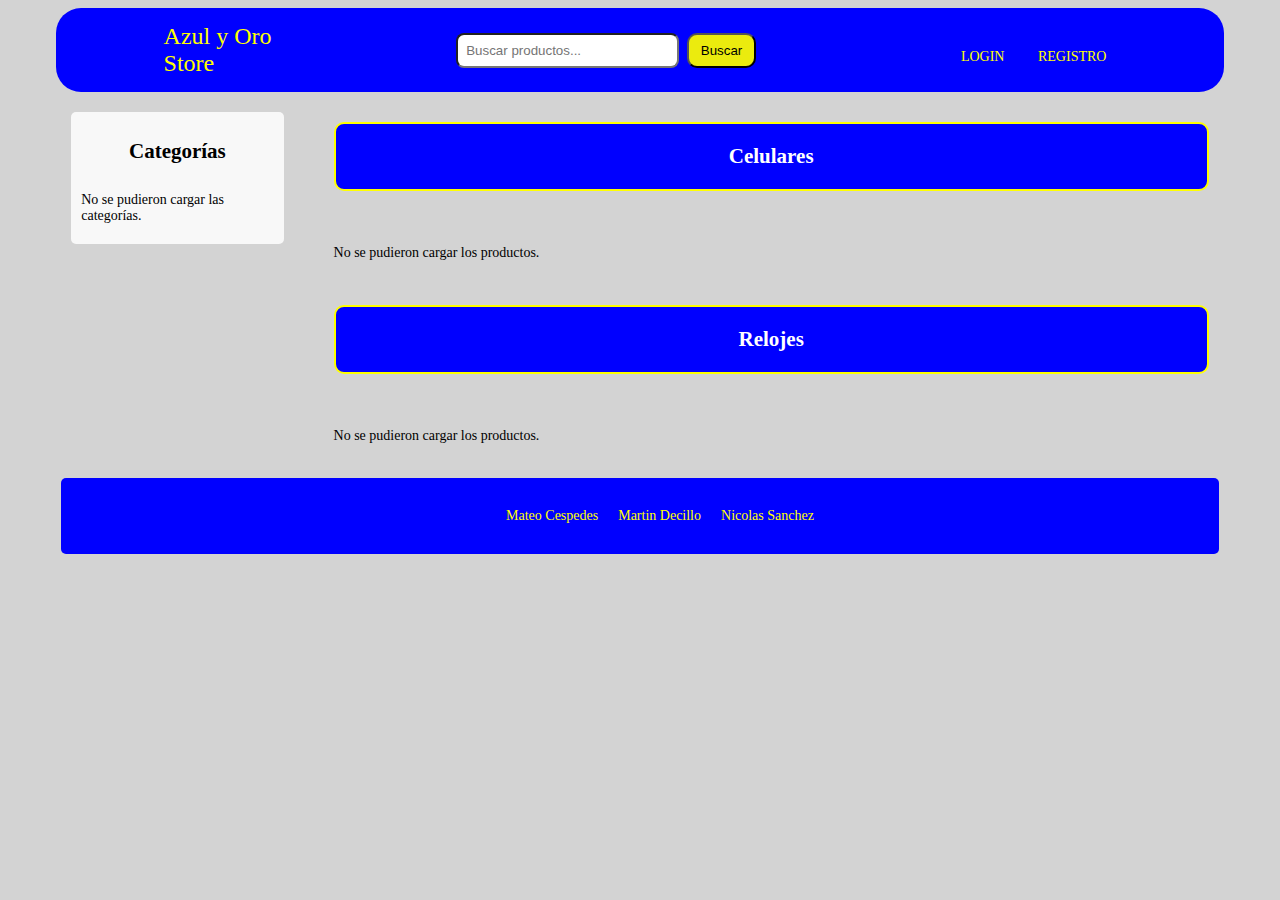
<file: index.html>
<!DOCTYPE html>
<html lang="en">
<head>
    <meta charset="UTF-8">
    <meta name="viewport" content="width=device-width, initial-scale=1.0">
    <title>Azul y Oro Store</title>
    <link rel="stylesheet" href="./css/style.css">
</head>

<body class="body">
    <header class="header">
        <a href="/index.html" class="logo"><span>Azul y Oro <br> Store</span></a>
       
        <form class="buscador" action="search-results.html" method="get">
            <input type="text" placeholder="Buscar productos...">
            <button type="submit">Buscar</button>
        </form>

        <div class="auth-buttons">
            <p id="saludo-usuario"></p>
            <nav>
                <a href="./login.html" id="linkLogin" class="login">LOGIN</a>
                <a href="./register.html" id="linkRegistro" class="register">REGISTRO</a>
                <a href="#" id="logout" style="display:none;">Logout</a>
            </nav>
        </div>
    
    </header>

    
    <main class="main">
     <nav class="categorias">
        <h2 class="titulo-categorias">Categorías</h2>

        <ul  class="categorias-lista" id="listaCategorias"></ul>

     </nav>
    
        <div class="contenido-principal">

            <h2 class="titulo-productos">Celulares</h2>
            <section class="productos-destacados" id="productosCategoria1"></section>

            <h2 class="titulo-productos">Relojes</h2>
            <section class="productos-destacados" id="productosCategoria2"></section>

        </div>

    </main>
    <footer class="footer">

        <ul class="nombres">
            <li>Mateo Cespedes</li>
            <li>Martin Decillo</li>
            <li>Nicolas Sanchez</li>
        </ul>
    </footer>
    

    <script src="./js/index.js"></script>
    <script src="./js/logout.js"></script>
    <script src="./js/saludo.js"></script>

</body>
</html>
</file>
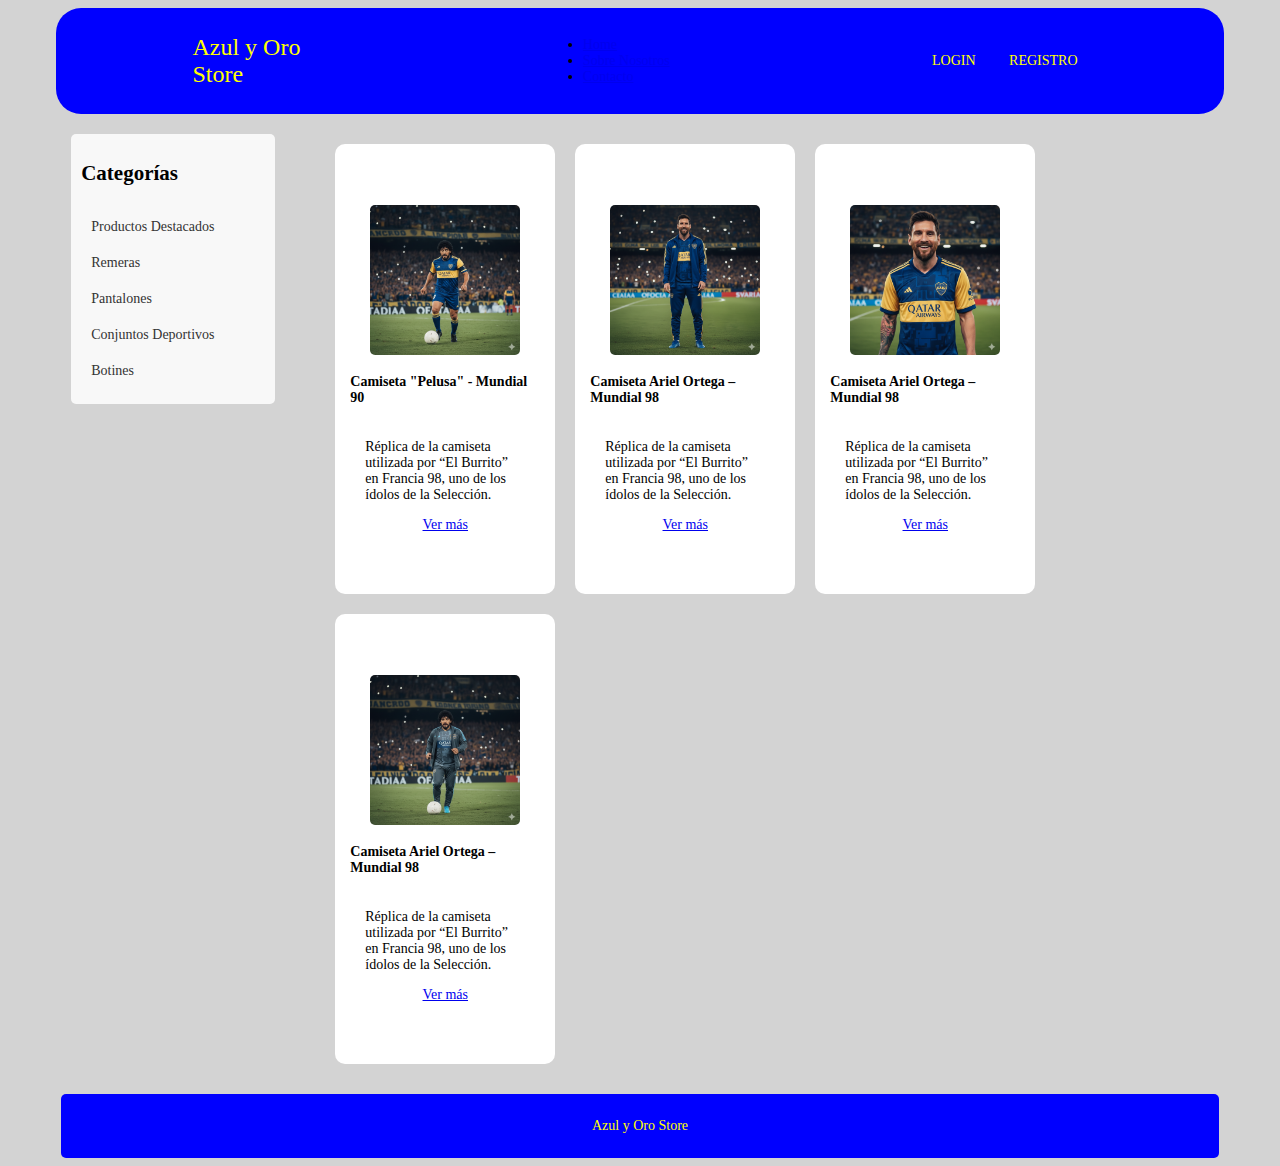
<file: botines.html>
<!DOCTYPE html>
<html lang="en">
<head>
    <meta charset="UTF-8">
    <meta name="viewport" content="width=device-width, initial-scale=1.0">
    <title>Botines</title>
    <link rel="stylesheet" href="./css/style.css">
</head>

<body class="body">
    <header class="header">
        <a href="/index.html" class="logo"><span>Azul y Oro <br> Store</span></a>
        <ul class="nav">
                <li><a href="/index.html">Home</a></li>
                <li><a href="/SobreNosotros.html">Sobre Nosotros</a></li>
                <li><a href="/contacto.html">Contacto</a></li>
                
        </ul>
        <div class="auth-buttons">
                <a href="./login.html" class="login">LOGIN</a>
                <a href="./register.html" class="register">REGISTRO</a>
        </div>
    
    </header>

     <main class="main">
     <nav class="categorias">
        <h2>Categorías</h2>
        <ul class="categorias-lista">
            <li><a href="index.html">Productos Destacados</a></li>
            <li><a href="/remeras.html">Remeras</a></li>
            <li><a href="/pantalones.html">Pantalones</a></li>
            <li><a href="/conjuntos.html">Conjuntos Deportivos</a></li>
            <li class="botines"><a href="/botines.html">Botines</a></li>
        </ul>
     </nav>
        
        <section class="productos-destacados">
            <article>
                <img src="./img/diego.png" alt="">
                <h4>Camiseta "Pelusa" - Mundial 90 </h4>
                <p>Réplica de la camiseta utilizada por “El Burrito” <br>en Francia 98, uno de los ídolos de la Selección.</p>
                <a href="/producto.html">Ver más</a>
            </article>
            <article>
                <img src="./img/conjuntomessi.png" alt="">
                <h4>Camiseta Ariel Ortega – Mundial 98</h4>
                <p>Réplica de la camiseta utilizada por “El Burrito” <br>en Francia 98, uno de los ídolos de la Selección.</p>
                <a href="/producto.html">Ver más</a>
            </article>
            <article>
                <img src="./img/Remeramessi.png" alt="">
                <h4>Camiseta Ariel Ortega – Mundial 98</h4>
                <p>Réplica de la camiseta utilizada por “El Burrito” <br>en Francia 98, uno de los ídolos de la Selección.</p>
                <a href="/producto.html">Ver más</a>
            </article>
            <article>
                <img src="./img/conjuntodiego.png" alt="">
                <h4>Camiseta Ariel Ortega – Mundial 98</h4>
                <p>Réplica de la camiseta utilizada por “El Burrito” <br>en Francia 98, uno de los ídolos de la Selección.</p>
                <a href="/producto.html">Ver más</a>
            </article>
        </section>
    </main>
    <footer class="footer">
        <p> Azul y Oro Store </p>
    </footer>

    

</body>
</file>
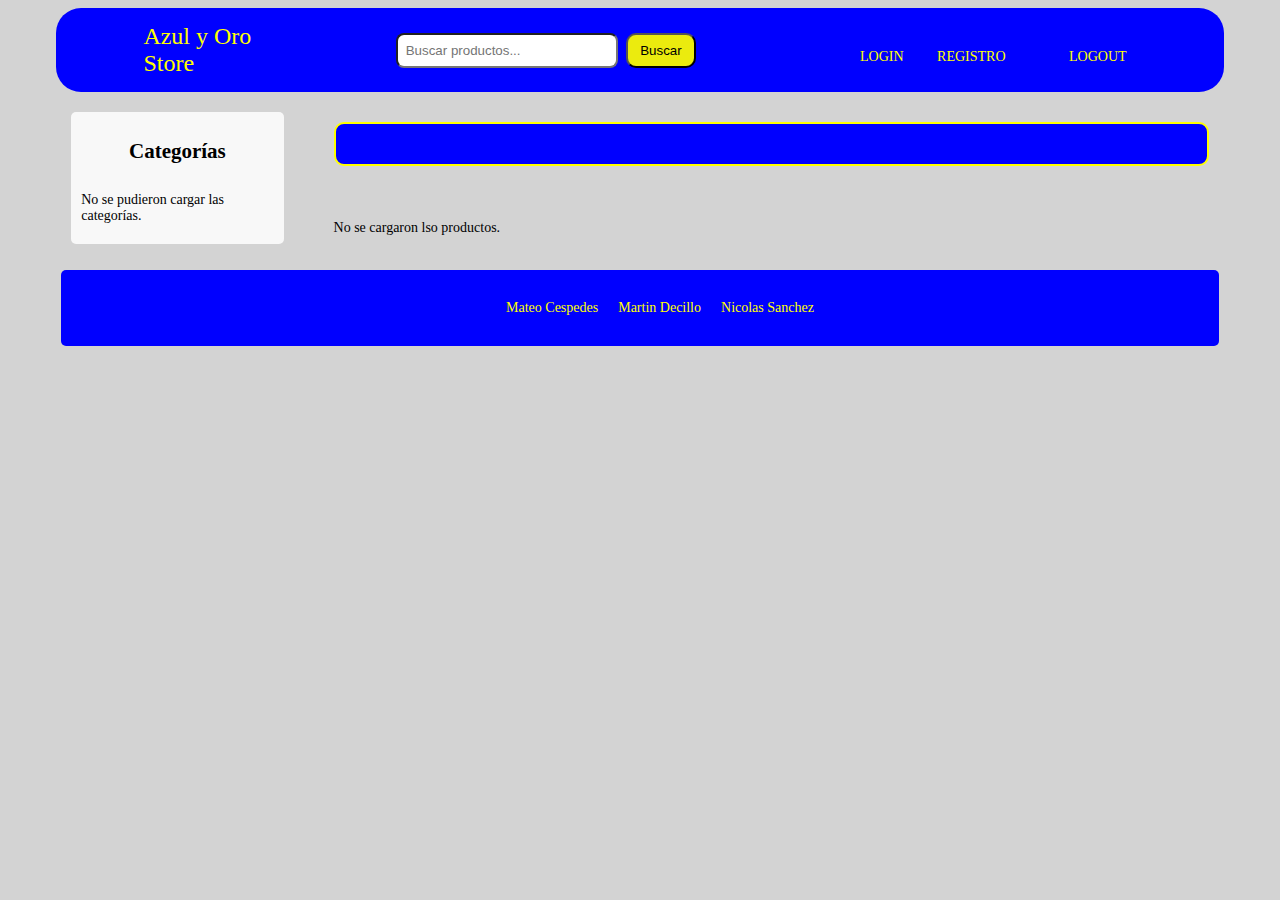
<file: category.html>
<!DOCTYPE html>
<html lang="en">
<head>
    <meta charset="UTF-8">
    <meta name="viewport" content="width=device-width, initial-scale=1.0">
    <title>Azul y Oro Store</title>
    <link rel="stylesheet" href="./css/style.css">
</head>

<body class="body">
    <header class="header">
        <a href="/index.html" class="logo"><span>Azul y Oro <br> Store</span></a>
       
        <form class="buscador" action="search-results.html" method="get">
            <input type="text" placeholder="Buscar productos...">
            <button type="submit">Buscar</button>
        </form>

        <div class="auth-buttons">
            <p id="saludo-usuario"></p>
            <nav id="nav">
                
                <a href="./login.html"  id="loginPrincipal" class="login">LOGIN</a>
                <a href="./register.html" class="register">REGISTRO</a>

                <a href="./index.html" id="nombre" class="login"></a>
                <a href="./login.html" id="logIrse" class="register">LOGOUT</a>
            </nav>
        </div>
    
    </header>

    
    <main class="main">
     <nav class="categorias">
        <h2 class="titulo-categorias">Categorías</h2>

        <ul  class="categorias-lista" id="listaCategorias"></ul>

     </nav>
    
        <div class="contenido-principal">

            <h2 class="titulo-productos">/</h2>
            <section class="productos-destacados" id="productosCategoria"></section>
        </div>

    </main>
    <footer class="footer">

        <ul class="nombres">
            <li>Mateo Cespedes</li>
            <li>Martin Decillo</li>
            <li>Nicolas Sanchez</li>
        </ul>
    </footer>

    
    <script src="./js/logout.js"></script>
    <script src="./js/saludo.js"></script>
    <script src="./js/index.js"></script>
    <script src="./js/category.js"></script>
</body>
</html>
</file>
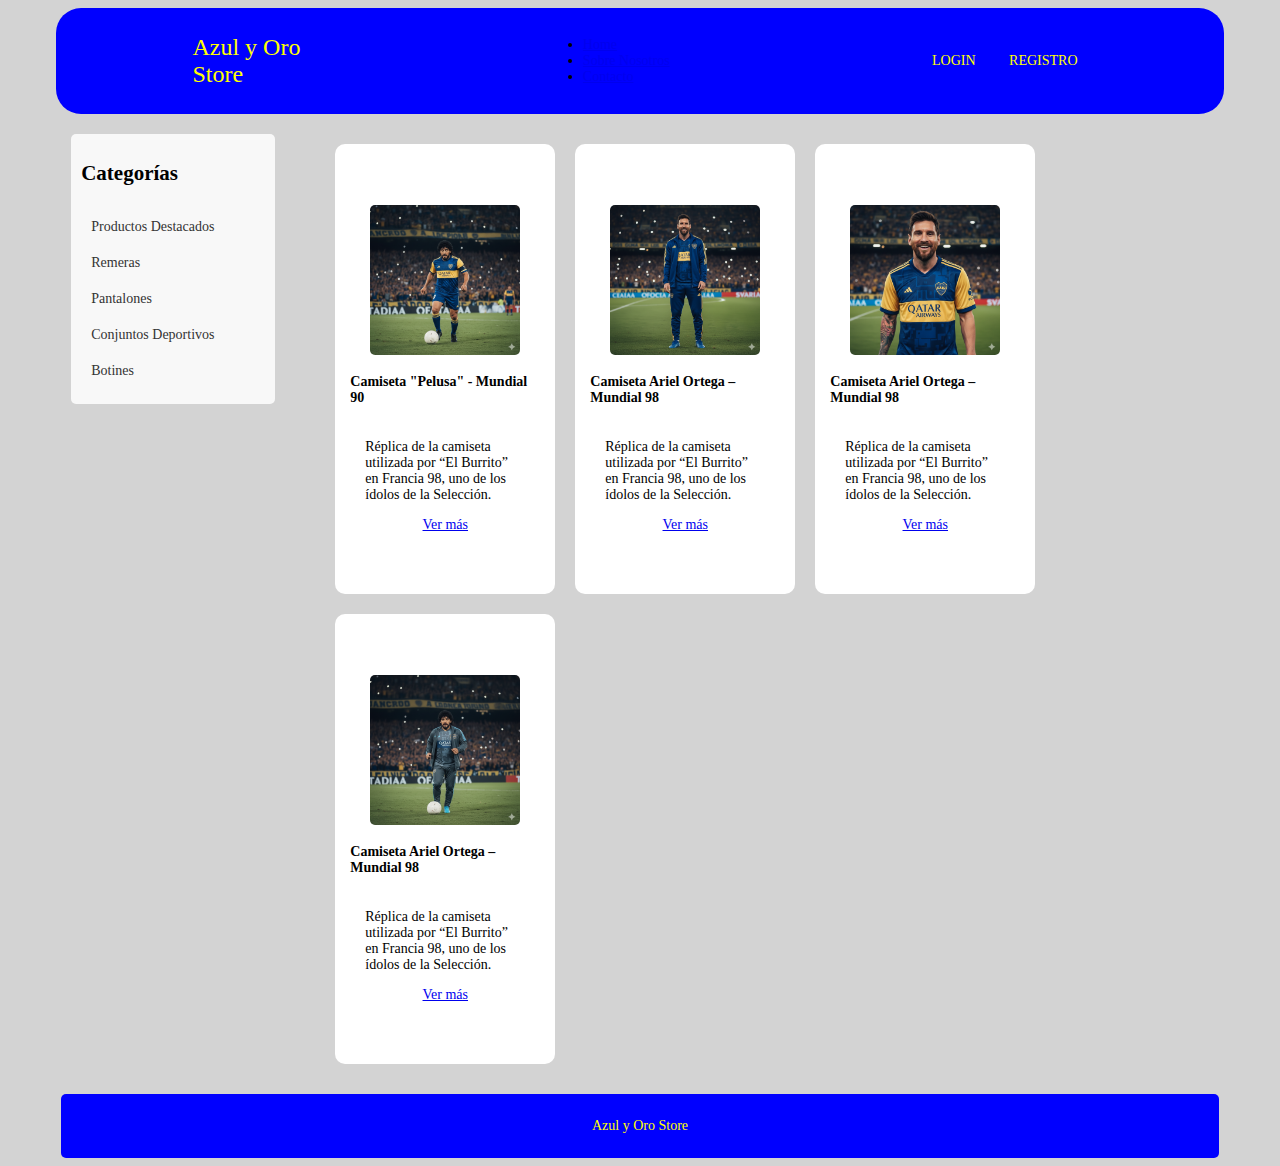
<file: conjuntos.html>
<!DOCTYPE html>
<html lang="en">
<head>
    <meta charset="UTF-8">
    <meta name="viewport" content="width=device-width, initial-scale=1.0">
    <title>Conjuntos</title>
    <link rel="stylesheet" href="./css/style.css">
</head>

<body class="body">
    <header class="header">
        <a href="/index.html" class="logo"><span>Azul y Oro <br> Store</span></a>
        <ul class="nav">
                <li><a href="/index.html">Home</a></li>
                <li><a href="/SobreNosotros.html">Sobre Nosotros</a></li>
                <li><a href="/contacto.html">Contacto</a></li>
                
        </ul>
        <div class="auth-buttons">
                <a href="./login.html" class="login">LOGIN</a>
                <a href="./register.html" class="register">REGISTRO</a>
        </div>
    
    </header>

     <main class="main">
     <nav class="categorias">
        <h2>Categorías</h2>
        <ul class="categorias-lista">
            <li><a href="index.html">Productos Destacados</a></li>
            <li><a href="/remeras.html">Remeras</a></li>
            <li><a href="/pantalones.html">Pantalones</a></li>
            <li><a href="/conjuntos.html">Conjuntos Deportivos</a></li>
            <li><a href="/botines.html">Botines</a></li>
        </ul>
     </nav>
        
        <section class="productos-destacados">
            <article>
                <img src="./img/diego.png" alt="">
                <h4>Camiseta "Pelusa" - Mundial 90 </h4>
                <p>Réplica de la camiseta utilizada por “El Burrito” <br>en Francia 98, uno de los ídolos de la Selección.</p>
                <a href="/producto.html">Ver más</a>
            </article>
            <article>
                <img src="./img/conjuntomessi.png" alt="">
                <h4>Camiseta Ariel Ortega – Mundial 98</h4>
                <p>Réplica de la camiseta utilizada por “El Burrito” <br>en Francia 98, uno de los ídolos de la Selección.</p>
                <a href="/producto.html">Ver más</a>
            </article>
            <article>
                <img src="./img/Remeramessi.png" alt="">
                <h4>Camiseta Ariel Ortega – Mundial 98</h4>
                <p>Réplica de la camiseta utilizada por “El Burrito” <br>en Francia 98, uno de los ídolos de la Selección.</p>
                <a href="/producto.html">Ver más</a>
            </article>
            <article>
                <img src="./img/conjuntodiego.png" alt="">
                <h4>Camiseta Ariel Ortega – Mundial 98</h4>
                <p>Réplica de la camiseta utilizada por “El Burrito” <br>en Francia 98, uno de los ídolos de la Selección.</p>
                <a href="/producto.html">Ver más</a>
            </article>
        </section>
    </main>
    <footer class="footer">
        <p> Azul y Oro Store </p>
    </footer>

    

</body>
</file>
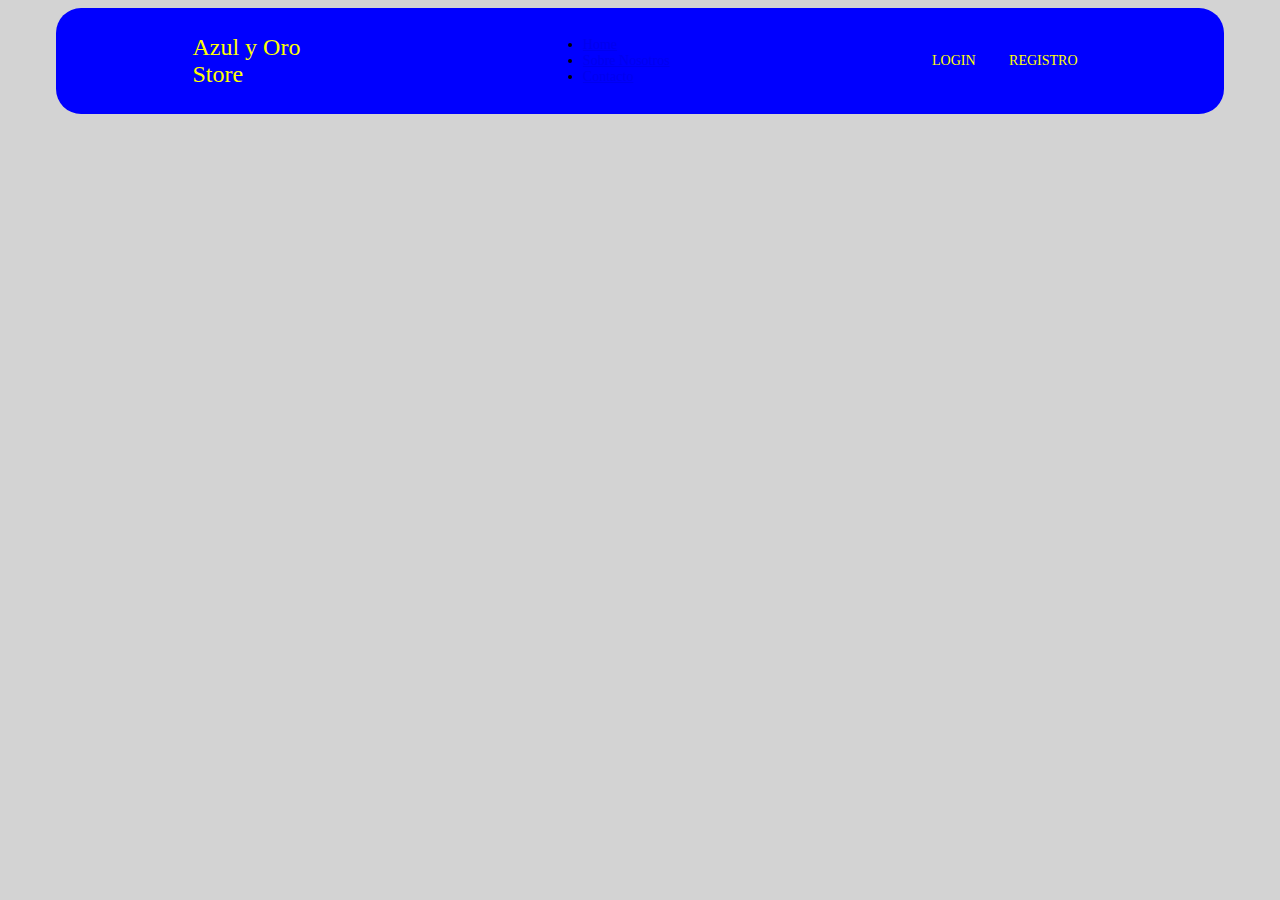
<file: contacto.html>
<!DOCTYPE html>
<html lang="en">
<head>
    <meta charset="UTF-8">
    <meta name="viewport" content="width=device-width, initial-scale=1.0">
    <title>Contacto</title>
    <link rel="stylesheet" href="./css/style.css">
</head>

<body class="body">
    <header class="header">
        <a href="/index.html" class="logo"><span>Azul y Oro <br> Store</span></a>
        <ul class="nav">
                <li><a href="/index.html">Home</a></li>
                <li><a href="/SobreNosotros.html">Sobre Nosotros</a></li>
                <li><a href="/contacto.html">Contacto</a></li>
                
        </ul>
        <div class="auth-buttons">
                <a href="./login.html" class="login">LOGIN</a>
                <a href="./register.html" class="register">REGISTRO</a>
        </div>
    
    </header>

    

</body>
</file>
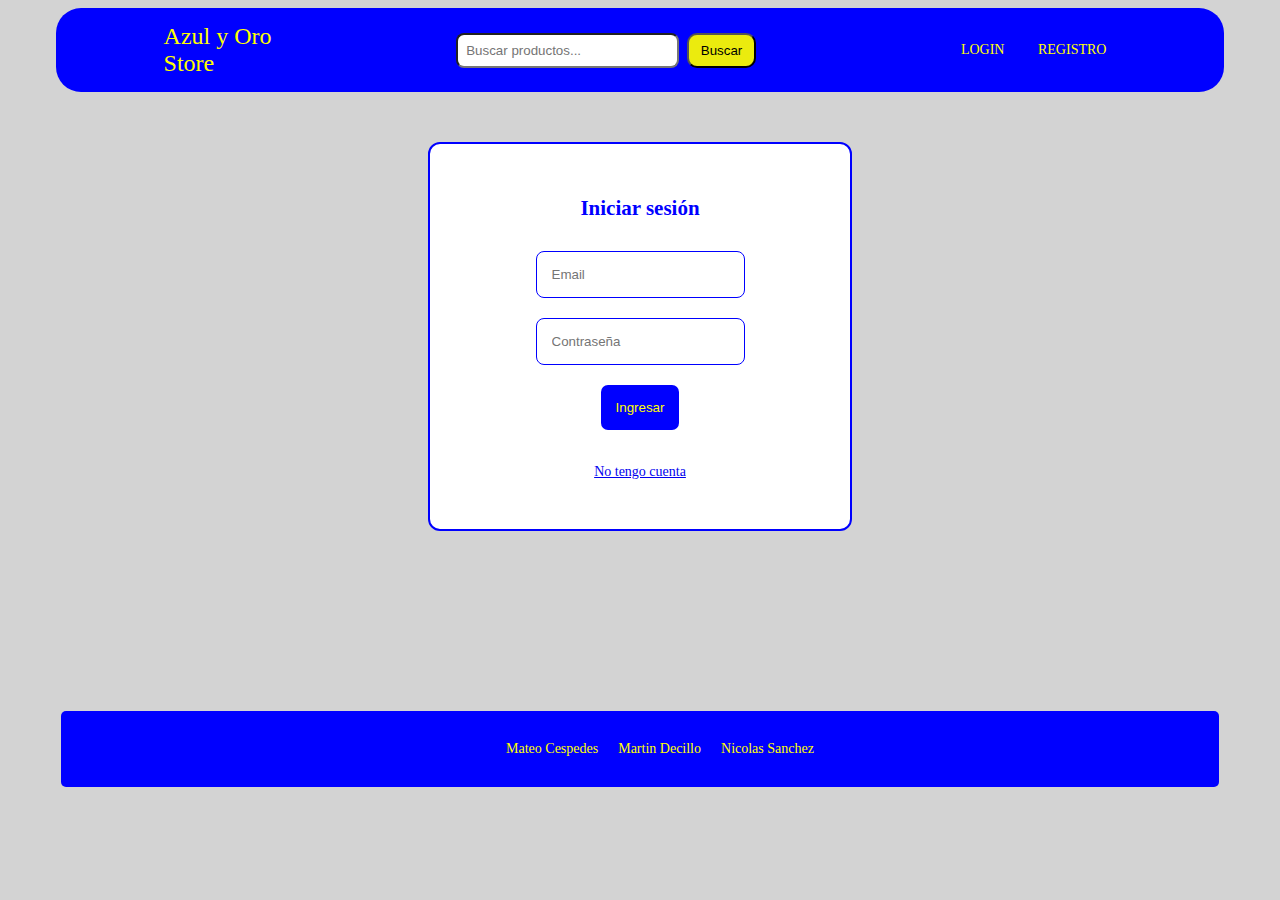
<file: login.html>
<!DOCTYPE html>
<html lang="en">
<head>
    <meta charset="UTF-8">
    <meta name="viewport" content="width=device-width, initial-scale=1.0">
    <title>Login - Azul y Oro</title>
    <link rel="stylesheet" href="./css/style.css">
</head>
<body class="body">

      <header class="header">
        <a href="/index.html" class="logo"><span>Azul y Oro <br> Store</span></a>
       
         <form class="buscador" action="search-results.html" method="get">
            <input type="text" placeholder="Buscar productos...">
            <button type="submit">Buscar</button>
        </form>

        <div class="auth-buttons">
            <nav>
                 <a href="./login.html" class="login">LOGIN</a>
                 <a href="./register.html" class="register">REGISTRO</a>
            </nav>
        </div>
    
      </header>
    
    
    

    <div class="login-register-contenido , login-2" id="login"> 

      <form  method="GET" id="login" action="index.html">
      
        <h2>Iniciar sesión</h2>

        <div>
          <input type="email" name="email" value="" placeholder="Email">
        </div>
        <div>
          <input type="password" name="password" value="" placeholder="Contraseña">
        </div>
        <div>
          <button type="submit">Ingresar</button>
        </div>

        <p><a href="register.html">No tengo cuenta</a></p>

      </form>

    </div>

    <footer class="footer">

        <ul class="nombres">
            <li>Mateo Cespedes</li>
            <li>Martin Decillo</li>
            <li>Nicolas Sanchez</li>
        </ul>
    </footer>

  <script src="./js/login.js"></script>
  <script src="./js/logout.js"></script>
  <script src="./js/saludo.js"></script>
</body>
</html>
</file>
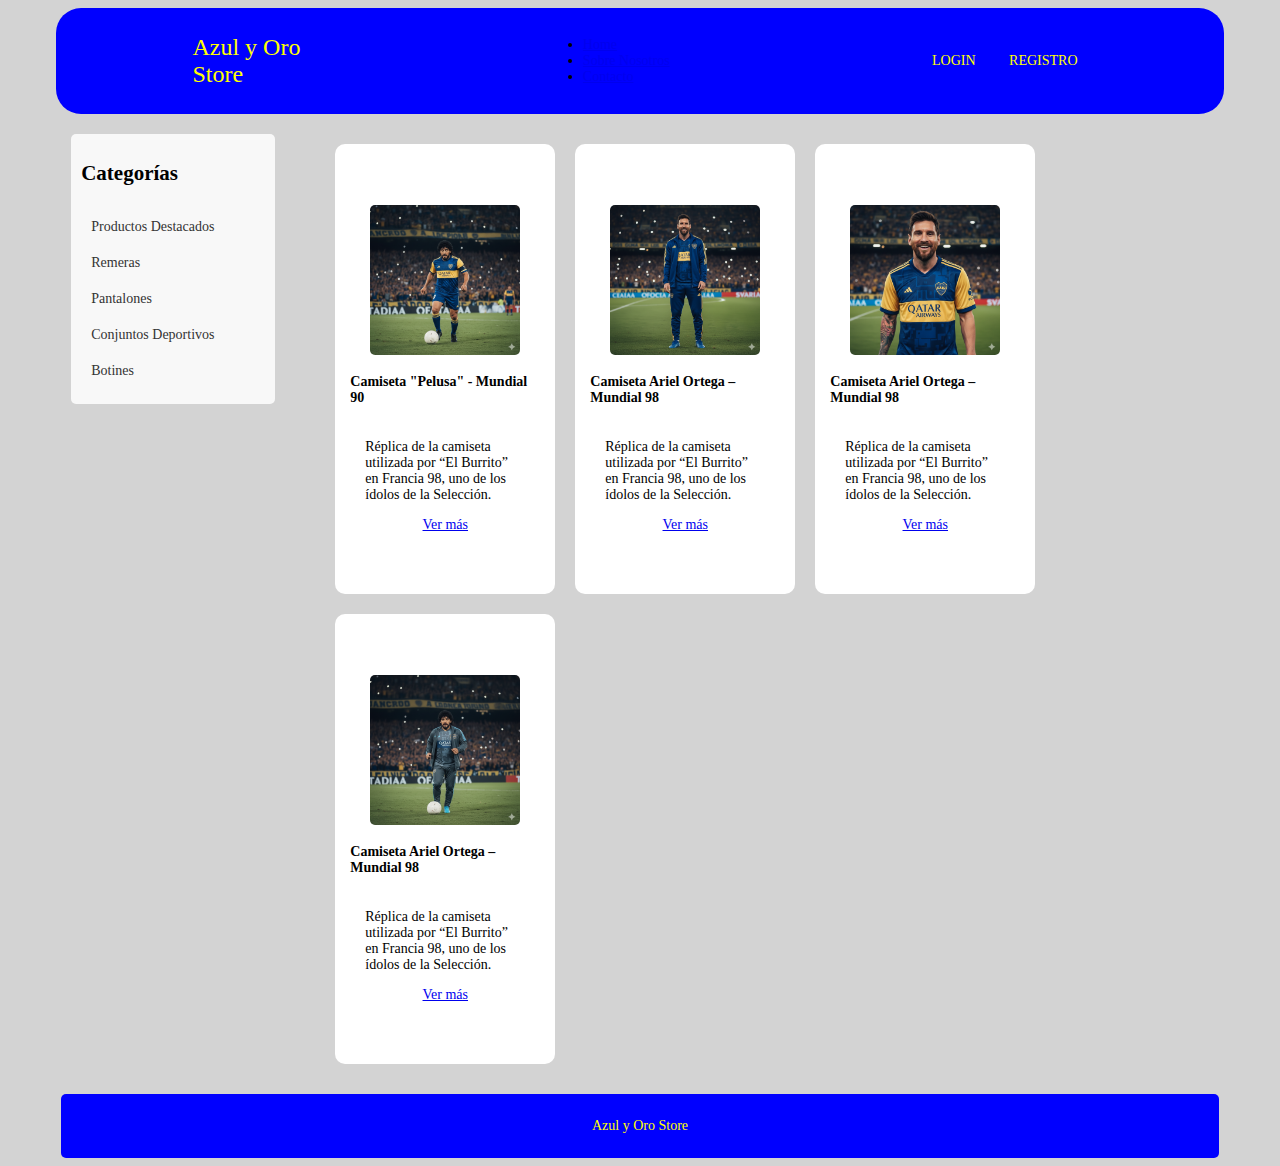
<file: pantalones.html>
<!DOCTYPE html>
<html lang="en">
<head>
    <meta charset="UTF-8">
    <meta name="viewport" content="width=device-width, initial-scale=1.0">
    <title>Pantalones</title>
    <link rel="stylesheet" href="./css/style.css">
</head>

<body class="body">
    <header class="header">
        <a href="/index.html" class="logo"><span>Azul y Oro <br> Store</span></a>
        <ul class="nav">
                <li><a href="/index.html">Home</a></li>
                <li><a href="/SobreNosotros.html">Sobre Nosotros</a></li>
                <li><a href="/contacto.html">Contacto</a></li>
                
        </ul>
        <div class="auth-buttons">
                <a href="./login.html" class="login">LOGIN</a>
                <a href="./register.html" class="register">REGISTRO</a>
        </div>
    
    </header>

     <main class="main">
     <nav class="categorias">
        <h2>Categorías</h2>
        <ul class="categorias-lista">
            <li><a href="index.html">Productos Destacados</a></li>
            <li><a href="/remeras.html">Remeras</a></li>
            <li><a href="/pantalones.html">Pantalones</a></li>
            <li><a href="/conjuntos.html">Conjuntos Deportivos</a></li>
            <li><a href="/botines.html">Botines</a></li>
        </ul>
     </nav>
        
        <section class="productos-destacados">
            <article>
                <img src="./img/diego.png" alt="">
                <h4>Camiseta "Pelusa" - Mundial 90 </h4>
                <p>Réplica de la camiseta utilizada por “El Burrito” <br>en Francia 98, uno de los ídolos de la Selección.</p>
                <a href="/producto.html">Ver más</a>
            </article>
            <article>
                <img src="./img/conjuntomessi.png" alt="">
                <h4>Camiseta Ariel Ortega – Mundial 98</h4>
                <p>Réplica de la camiseta utilizada por “El Burrito” <br>en Francia 98, uno de los ídolos de la Selección.</p>
                <a href="/producto.html">Ver más</a>
            </article>
            <article>
                <img src="./img/Remeramessi.png" alt="">
                <h4>Camiseta Ariel Ortega – Mundial 98</h4>
                <p>Réplica de la camiseta utilizada por “El Burrito” <br>en Francia 98, uno de los ídolos de la Selección.</p>
                <a href="/producto.html">Ver más</a>
            </article>
            <article>
                <img src="./img/conjuntodiego.png" alt="">
                <h4>Camiseta Ariel Ortega – Mundial 98</h4>
                <p>Réplica de la camiseta utilizada por “El Burrito” <br>en Francia 98, uno de los ídolos de la Selección.</p>
                <a href="/producto.html">Ver más</a>
            </article>
        </section>
    </main>
    <footer class="footer">
        <p> Azul y Oro Store </p>
    </footer>

</body>
</file>
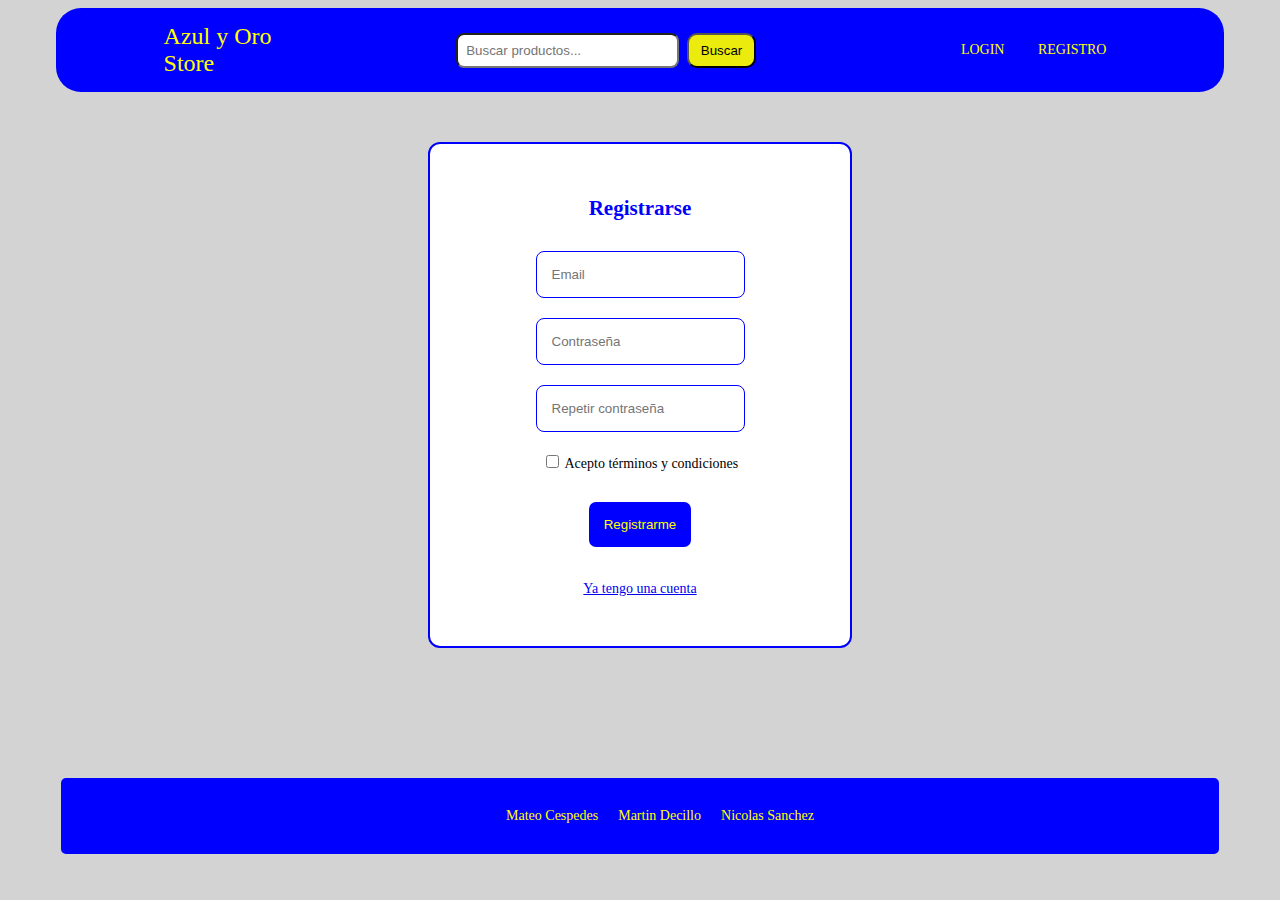
<file: register.html>
<!DOCTYPE html>
<html lang="en">
<head>
    <meta charset="UTF-8">
    <meta name="viewport" content="width=device-width, initial-scale=1.0">
    <title>Registro</title>
    <link rel="stylesheet" href="./css/style.css">
</head>
<body class="body">

  <header class="header">

    <a href="/index.html" class="logo"><span>Azul y Oro <br> Store</span></a>
       
    <form class="buscador" action="search-results.html" method="get">
        <input type="text" placeholder="Buscar productos...">
        <button type="submit">Buscar</button>
    </form>

    <div class="auth-buttons">
      <nav>
        <a href="./login.html" class="login">LOGIN</a>
        <a href="./register.html" class="register">REGISTRO</a>
      </nav>
    </div>
    
  </header>

  <div class="login-register-contenido"> 
    <form id="registerForm">

        <h2>Registrarse</h2>

        <div>
            <input type="email" id="email" name="email" placeholder="Email">
        </div>

        <div>
            <input type="password" id="password" name="password" placeholder="Contraseña">
        </div>

        <div>
            <input type="password" id="repeat-password" name="repeat-password" placeholder="Repetir contraseña">
        </div>

        <label>
            <input type="checkbox" id="terms" name="terms">
            Acepto términos y condiciones
        </label>

        <p id="errorMessage" class="error"></p>

        <div>
            <button type="submit">Registrarme</button>
        </div>

        <p><a href="login.html">Ya tengo una cuenta</a></p>

    </form>

  </div>


  <footer class="footer">
    <ul class="nombres">
        <li>Mateo Cespedes</li>
        <li>Martin Decillo</li>
        <li>Nicolas Sanchez</li>
    </ul>
  </footer>

  <script src="./js/register.js"></script>
  <script src="./js/register.js"></script>

</body>
</html>
</file>
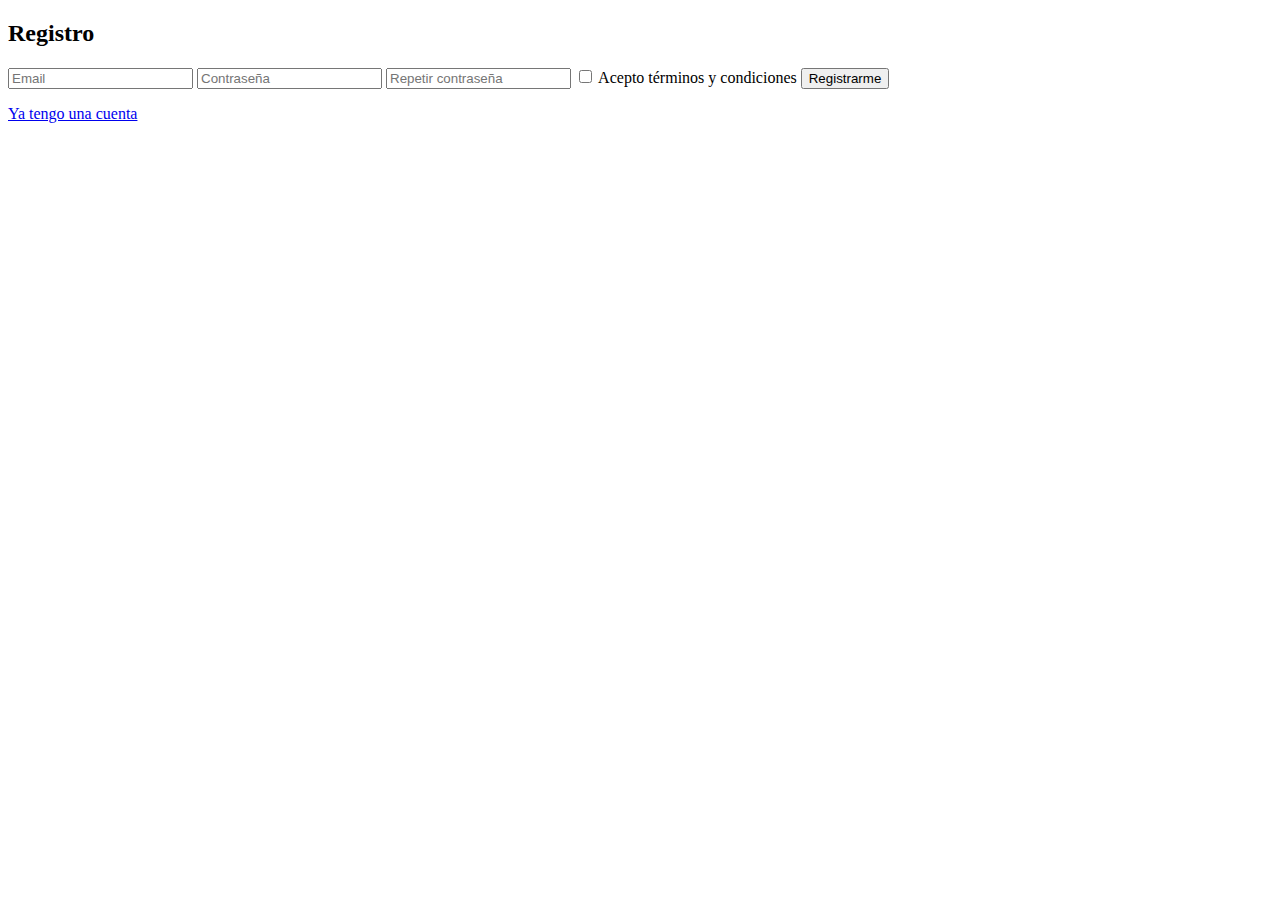
<file: Registro.html>
<!DOCTYPE html>
<html lang="en">
<head>
    <meta charset="UTF-8">
    <meta name="viewport" content="width=device-width, initial-scale=1.0">
    <title>Registro</title>
    <link rel="stylesheet" href="./css/style.css">
</head>
<body class="register-page">
    <div class="register-wrapper">
    <div class="register-container">
    <h2>Registro</h2>
    <form action="login.html" method="post">
      <input type="email" name="email" placeholder="Email" required>
      <input type="password" name="password" placeholder="Contraseña" required>
      <input type="password" name="repeat-password" placeholder="Repetir contraseña" required>
      <label class="checkbox-container">
        <input type="checkbox" name="terms" required>
        Acepto términos y condiciones
      </label>
      <button type="submit">Registrarme</button>
    </form>
    <p><a href="login.html">Ya tengo una cuenta</a></p>
  </div>
</body>
</html>
</file>
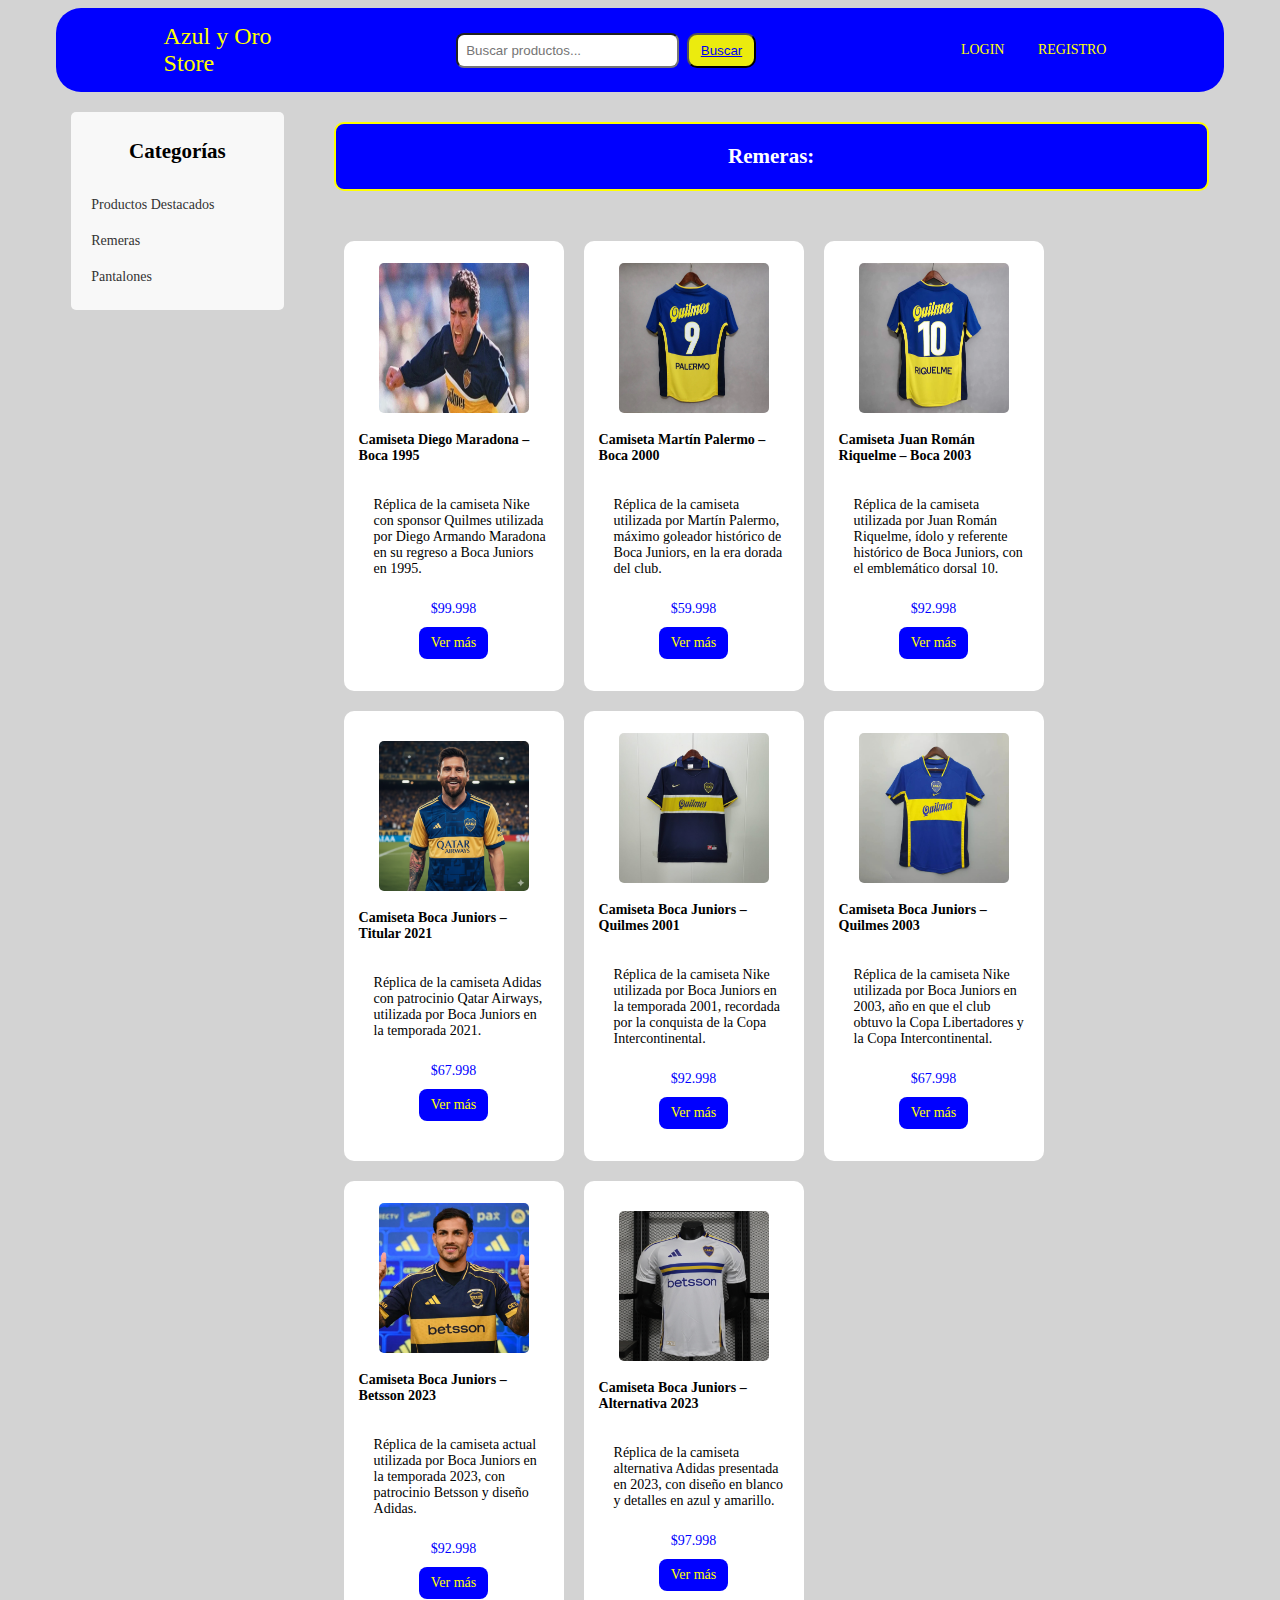
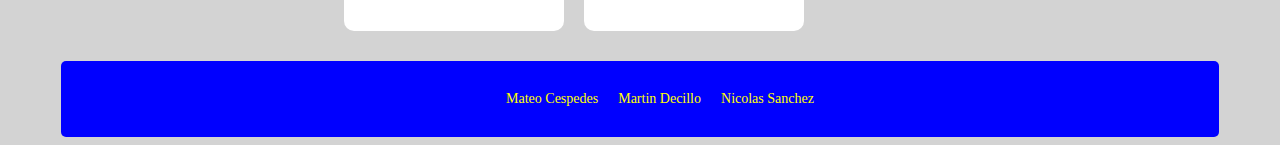
<file: remeras.html>
<!DOCTYPE html>
<html lang="en">
<head>
    <meta charset="UTF-8">
    <meta name="viewport" content="width=device-width, initial-scale=1.0">
    <title>Resultados de Busqueda</title>
    <link rel="stylesheet" href="./css/style.css">
</head>
<body>
    <body class="body">
    <header class="header">
        <a href="/index.html" class="logo"><span>Azul y Oro <br> Store</span></a>
       
        <form class="buscador">
            <input type="text" placeholder="Buscar productos...">
            <button type="submit"><a href="./search-results.html">Buscar</a></button>
        </form>

        <div class="auth-buttons">
                <a href="./login.html" class="login">LOGIN</a>
                <a href="./register.html" class="register">REGISTRO</a>
        </div>
    
    </header>

   
    
    <main class="main">
     <nav class="categorias">
        <h2 class="titulo-categorias">Categorías</h2>
        <ul class="categorias-lista">
            <li><a href="index.html">Productos Destacados</a></li>
            <li><a href="/remeras.html">Remeras</a></li>
            <li><a href="/pantalones.html">Pantalones</a></li>
        </ul>
     </nav>
    <div class="contenido-principal">
            
            <h2 class="titulo-productos">Remeras:</h2>
        <section class="productos-destacados">
            <article>
                <img src="./img/diego96.jpg" alt="">
                <h4>Camiseta Diego Maradona – Boca 1995</h4>
                <p>Réplica de la camiseta Nike con sponsor Quilmes utilizada por Diego Armando Maradona en su regreso a Boca Juniors en 1995.</p>
                <div class="precio">$99.998</div>
                <a class="ver-mas" href="/product.html">Ver más</a>
            </article>
            <article>
                <img src="./img/palermo.jpg" alt="">
                <h4>Camiseta Martín Palermo – Boca 2000</h4>
                <p>Réplica de la camiseta utilizada por Martín Palermo, máximo goleador histórico de Boca Juniors, en la era dorada del club.</p>
                <div class="precio">$59.998</div>
                <a class="ver-mas" href="/product.html">Ver más</a>
            </article>
            <article>
                <img src="./img/bocaretro4.jpg" alt="">
                <h4>Camiseta Juan Román Riquelme – Boca 2003</h4>
                <p>Réplica de la camiseta utilizada por Juan Román Riquelme, ídolo y referente histórico de Boca Juniors, con el emblemático dorsal 10.</p>
                <div class="precio">$92.998</div>
                <a class="ver-mas" href="/product.html">Ver más</a>
            </article>
             <article>
                <img src="./img/Remeramessi.png" alt="">
                <h4>Camiseta Boca Juniors – Titular 2021</h4>
                <p>Réplica de la camiseta Adidas con patrocinio Qatar Airways, utilizada por Boca Juniors en la temporada 2021.</p>
                <div class="precio">$67.998</div>
                <a class="ver-mas" href="/product.html">Ver más</a>
            </article>
            <article>
                <img src="./img/bocaretro2.jpg" alt="">
                <h4>Camiseta Boca Juniors – Quilmes 2001</h4>
                <p>Réplica de la camiseta Nike utilizada por Boca Juniors en la temporada 2001, recordada por la conquista de la Copa Intercontinental.</p>
                <div class="precio">$92.998</div>
                <a class="ver-mas" href="/product.html">Ver más</a>
            </article>
            <article>
                <img src="./img/bocaretro3.jpg" alt="">
                <h4>Camiseta Boca Juniors – Quilmes 2003</h4>
                <p>Réplica de la camiseta Nike utilizada por Boca Juniors en 2003, año en que el club obtuvo la Copa Libertadores y la Copa Intercontinental.</p>
                <div class="precio">$67.998</div>
                <a class="ver-mas" href="/product.html">Ver más</a>
            </article>
            <article>
                <img src="./img/paredes.jpg" alt="">
                <h4>Camiseta Boca Juniors – Betsson 2023</h4>
                <p>Réplica de la camiseta actual utilizada por Boca Juniors en la temporada 2023, con patrocinio Betsson y diseño Adidas.</p>
                <div class="precio">$92.998</div>
                <a class="ver-mas" href="/producto.html">Ver más</a>
            </article>
             <article>
                <img src="./img/suplboca.jpg" alt="">
                <h4>Camiseta Boca Juniors – Alternativa 2023</h4>
                <p>Réplica de la camiseta alternativa Adidas presentada en 2023, con diseño en blanco y detalles en azul y amarillo.</p>
                <div class="precio">$97.998</div>
                <a class="ver-mas" href="/product.html">Ver más</a>
            </article>
        </section>
    </main>

    <footer class="footer">
        
        <ul class="nombres">
            <li>Mateo Cespedes</li>
            <li>Martin Decillo</li>
            <li>Nicolas Sanchez</li>
        </ul>
    </footer>
    
</body>
</html>
</file>
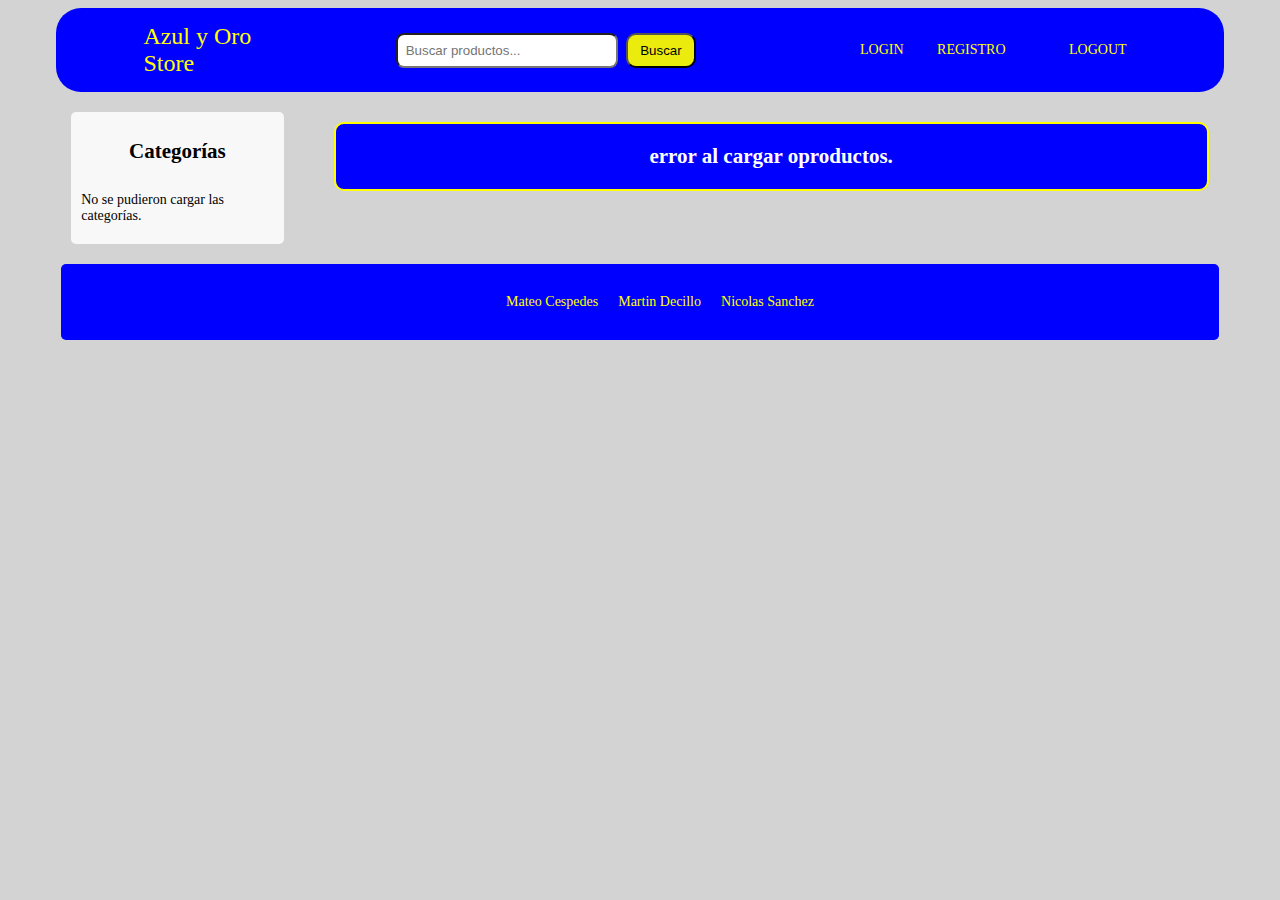
<file: search-results.html>
<!DOCTYPE html>
<html lang="en">
<head>
    <meta charset="UTF-8">
    <meta name="viewport" content="width=device-width, initial-scale=1.0">
    <title>Resultados de Busqueda</title>
    <link rel="stylesheet" href="./css/style.css">
</head>
<body class="body">
    <header class="header">
        <a href="/index.html" class="logo"><span>Azul y Oro <br> Store</span></a>
       
        <form class="buscador" action="search-results.html" method="get">
        <input type="text" placeholder="Buscar productos..." name="busca" id="searchInput">
            <button type="submit">Buscar</button>
        </form>

        <div class="auth-buttons">
            <nav id="nav">
                
                <a href="./login.html"  id="loginPrincipal" class="login">LOGIN</a>
                <a href="./register.html" class="register">REGISTRO</a>

                <a href="./index.html" id="nombre" class="login"></a>
                <a href="./login.html" id="logIrse" class="register">LOGOUT</a>
            </nav>
        </div>
    
    </header>

   
    
 <main class="main">
      <nav class="categorias">
        <h2 class="titulo-categorias">Categorías</h2>

        <ul  class="categorias-lista" id="listaCategorias"></ul>

     </nav>
     
     <div class="contenido-principal">
        <h2 id="searchTitle" class="titulo-productos"></h2>
        <section id="resultsContainer" class="productos-destacados"></section>

            
            
    </div>   
 </main>

    <footer class="footer">
        
        <ul class="nombres">
            <li>Mateo Cespedes</li>
            <li>Martin Decillo</li>
            <li>Nicolas Sanchez</li>
        </ul>
    </footer>
    

    <script src="./js/index.js"></script>
    <script src="./js/logout.js"></script>
    <script src="./js/saludo.js"></script>
    <script src="./js/search-results.js"></script>
</body>
</html>
</file>
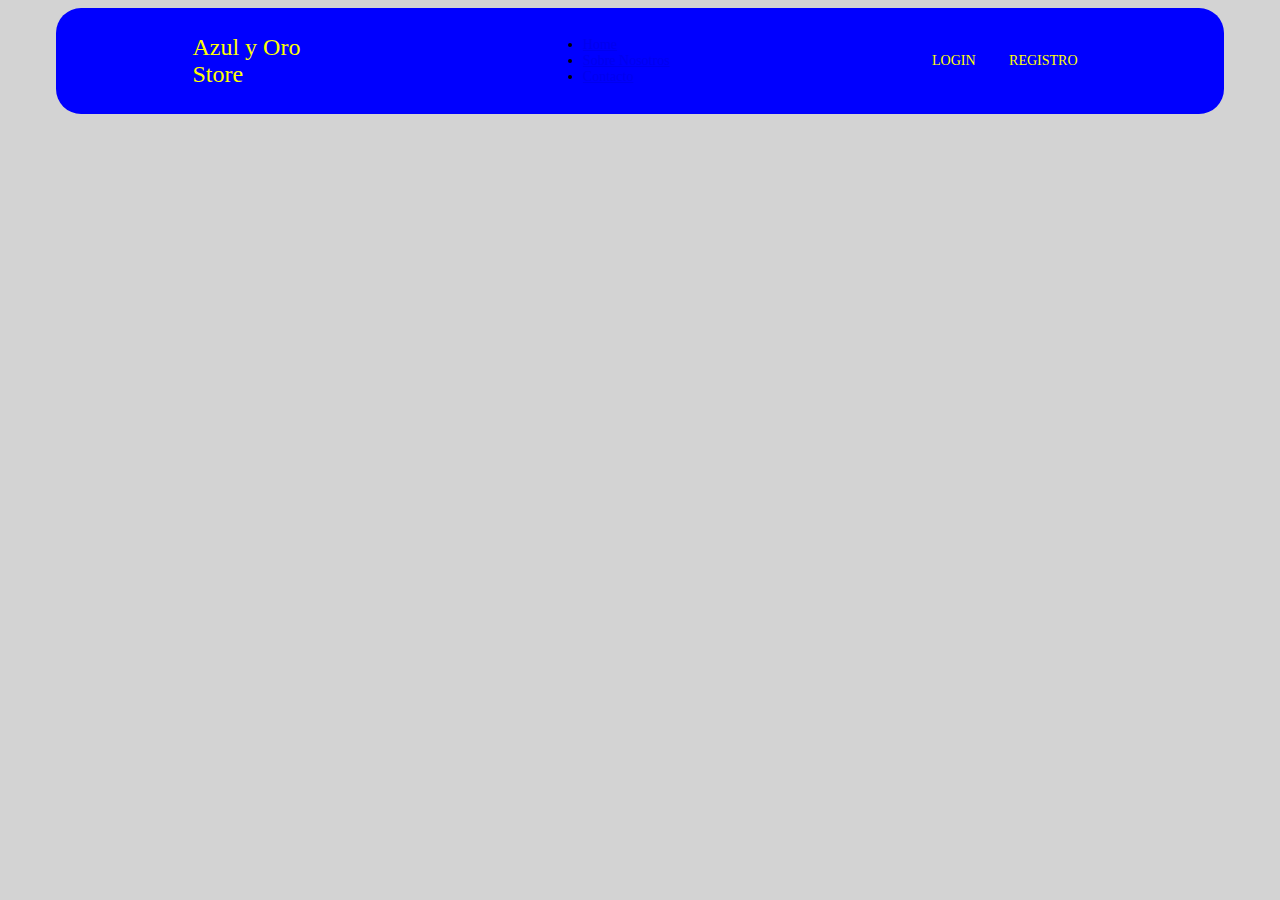
<file: SobreNosotros.html>
<!DOCTYPE html>
<html lang="en">
<head>
    <meta charset="UTF-8">
    <meta name="viewport" content="width=device-width, initial-scale=1.0">
    <title>Sobre Nosotros</title>
    <link rel="stylesheet" href="./css/style.css">
</head>

<body class="body">
    <header class="header">
        <a href="/index.html" class="logo"><span>Azul y Oro <br> Store</span></a>
        <ul class="nav">
                <li><a href="/index.html">Home</a></li>
                <li><a href="/SobreNosotros.html">Sobre Nosotros</a></li>
                <li><a href="/contacto.html">Contacto</a></li>
                
        </ul>
        <div class="auth-buttons">
                <a href="./login.html" class="login">LOGIN</a>
                <a href="./register.html" class="register">REGISTRO</a>
        </div>
    
    </header>

    

</body>
</file>
<file: css/style.css>
.body{
    background-color: lightgray;
    display: flex;
    justify-content: center;
    flex-direction: column;
    align-items: center;
    font-size: 14px;
}

.header{
    background-color: blue;
    display: flex;
    justify-content: space-around;
    align-items: center;
    padding: 15px;
    width: 90%;
    border-radius: 25px;

}

.logo{
    font-size: x-large;
    color: yellow;
    text-decoration: none;
}

.buscador {
  display: flex;
  align-items: center;
  width: 300px;
}


.buscador input {
  padding: 8px;
  border-radius: 8px;
  width: 500px;
}

.buscador button {
  padding: 8px 12px;
  margin-left: 8px;
  background-color: rgb(235, 235, 14);
  border-radius: 10px;
}

.auth-buttons a{
    text-decoration: none;
    color: yellow;
    margin: 10px;
    padding-left: 10px;
}

/* hasta aca llega el header */

.main {
    display: flex;
    flex-direction: row;
    width: 90%;
    align-self: center;
}

.categorias{
    background-color: white;
    display: flex;
    flex-direction: column;
    align-self: flex-start;
    margin-top: 20px;
    width: 20%;
    height: 900px;
    border-radius: 5px;
    margin-right: 50px;
}

.categorias-lista {
    list-style: none;
}

.categorias-lista li {
    margin: 10px 0;
}

.categorias-lista li a {
    text-decoration: none;
    color:grey
}

.titulo-categorias {
    text-align: center;
    color: black;
}

/* productos destacados */

.contenido-principal {
    display: flex;
    flex-direction: column;
    width: 80%;
    
}

.productos-destacados{
    display: flex;;
    flex-wrap: wrap;
    flex-direction: row;
    align-items: center;
    margin-top: 20px;   
}

.productos-destacados article {
    background-color: white;
    display: flex;
    flex-direction: column;
    height: 450px;
    width: 220px;
    justify-content: center;
    margin: 10px;
    align-items: center;
    border-radius: 10px;
}

.productos-destacados article p{
    margin-left: 30px;
    margin-right: 15px;
}

.productos-destacados .precio {
    color: blue;
    margin-top: 10px;
    margin-bottom: 10px;
}

.ver-mas {
    text-decoration: none;
    background-color: blue;
    color: yellow;
    padding: 8px 12px;
    border-radius: 8px;
    margin-bottom: 10px;
}

.productos-destacados img {
    width: 150px;
    height: 150px;
    border-radius: 5px;
}

.productos-destacados h4 {
   color: black;
   margin-left: 15px;
   margin-right: 15px;
}
/* footer */
.footer {
    background-color: blue;
    color: yellow;
    text-align: center;
    padding: 10px;
    width: 90%;
    border-radius: 5px;
    margin-top: 20px;
}

.nombres{
    display: flex;
    justify-content: center;
    flex-direction: row;
    margin: 10px;
}

.nombres li{
    margin: 10px;
    list-style: none;
    text-align: center;
}

/* login y register */


.login-register-contenido {
  display: flex;
  justify-content: center;
  align-items: center;
  background:white; 
  padding: 35px;
  border-radius: 12px;
  width: 350px;
  text-align: center;
  border: 2px solid blue;
  margin-top: 50px;
  margin-bottom: 110px;
}


.login-register-contenido h2 {
  margin-bottom: 30px;
  color: blue; 
}

.login-register-contenido input {
  padding: 15px;
  border: 1px solid blue;
  border-radius: 8px;
  margin-bottom: 20px;
}

.login-register-contenido button {
  padding: 15px;
  background-color: blue; 
  color: yellow;
  border: none;
  margin-bottom: 20px;
  border-radius: 7px;
}

.login-2 {
  margin-bottom: 160px;
}

/* detalle producto */
.content-container {
    display: flex;
    padding: 20px;
}

.categorias {
    width: 200px;
    background-color: #f8f8f8;
    padding: 10px;
    height: auto;
}

.categorias-lista {
    list-style: none;
    padding: 0;
    margin: 0;
}

.categorias-lista li {
    margin-bottom: 10px;
}

.categorias-lista li a {
    text-decoration: none;
    color: #333;
    padding: 5px 10px;
    display: block;
    border-radius: 5px;
}

.main-producto {
  display: flex;
  flex-direction: column;
  width: 100%;
  flex: 1;
}
.producto-detalle {
  display: flex;
  flex-direction: column;
  width: 100%;
}

.producto-info {
  display: flex;
  background-color: white;
  border-radius: 10px;
  padding: 30px;
  margin: 20px 0;
}

.producto-imagen {
  margin-right: 30px;
}

.producto-imagen img {
  width: 400px;
  height:400px;
  border-radius: 10px;
}

.producto-caracteristicas li{
  margin: 20px;
    
}
.producto-tags{
    display: flex;
    flex-direction: row;
}
.producto-tags ul{
    display: flex;  
}
.producto-tags ul li{
    margin: 20px;
}

.producto-datos {
  display: flex;
  flex-direction: column;
}

.producto-datos h1 {
  color: blue;
  margin-bottom: 20px;
}


.stock-disponible {
  color: green;
}

.producto-precio {
  font-size: x-large;
  color: blue;
  background-color: yellow;
  border-radius: 8px;
  border: 2px solid blue;
  text-align: center;
  width: 200px;
}

.producto-descripcion {
  margin: 20px 0;
}

.producto-descripcion h3 {
  color: blue;
  margin-bottom: 10px;
}

.reviews-section {
  background-color: white;
  border-radius: 10px;
  padding: 25px;
  margin: 20px 0;
}

.reviews-section h3 {
  color: blue;
  border-bottom: 2px solid blue;
  padding: 20px;
}

.review-item {
  border-bottom: 1px solid grey;
  padding: 20px 0;
}

.review-usuario {
  color: blue;
}

.review-rating {
  color: #ffd700;
}
/* termina la pag detalle */

.titulo-productos{
    text-align: center;
    color: white;
    margin: 30px 0 20px 0;
    background-color: blue;
    padding: 20px;
    border-radius: 10px;
    border: 2px solid yellow;
}

/* media queries celular */


@media (max-width: 420px) {

  .contenido-principal {
    width: 100%;
    flex-direction: column;
    display: flex;
    align-items: center;
  }

  .productos-destacados {
    width: 100%;

  }

  .productos-destacados article {
    width: 100%;
  }

  .header {
    flex-direction: column;
  }

  .buscador {
    width: 80%;
  }

  .main {
    flex-direction: column;
  }

 .categorias {
      width: 100%;    
      height: auto;  
      margin-bottom: 15px; 
      padding: 10px;
  }
  .buscador {
    margin-top: 20px;
    margin-bottom: 20px;
    width: 70%;
}

  .footer {
    width: 90%;
    text-align: center;
  }

  .nombres {
    text-align: center;
    padding: 0px;
  }

  .login-register-contenido {
    width: 70%;
  }


  .main-producto {
    width: 100%;
    align-self: center;
    flex-direction: column;
  }

  .producto-info {
    flex-direction: column;
    align-items: center;
    width: 80%;
  }
  
  .producto-datos {
    width: 70%;
    align-items: center;
  }

  .producto-imagen {
    margin-right: 0;
    margin-bottom: 20px;
  }

  .producto-imagen img {
    width: 200px;
    height: 200px;
  }
  
  .producto-tags ul {
    flex-direction: column;
    align-items: center;
  }

}
</file>
